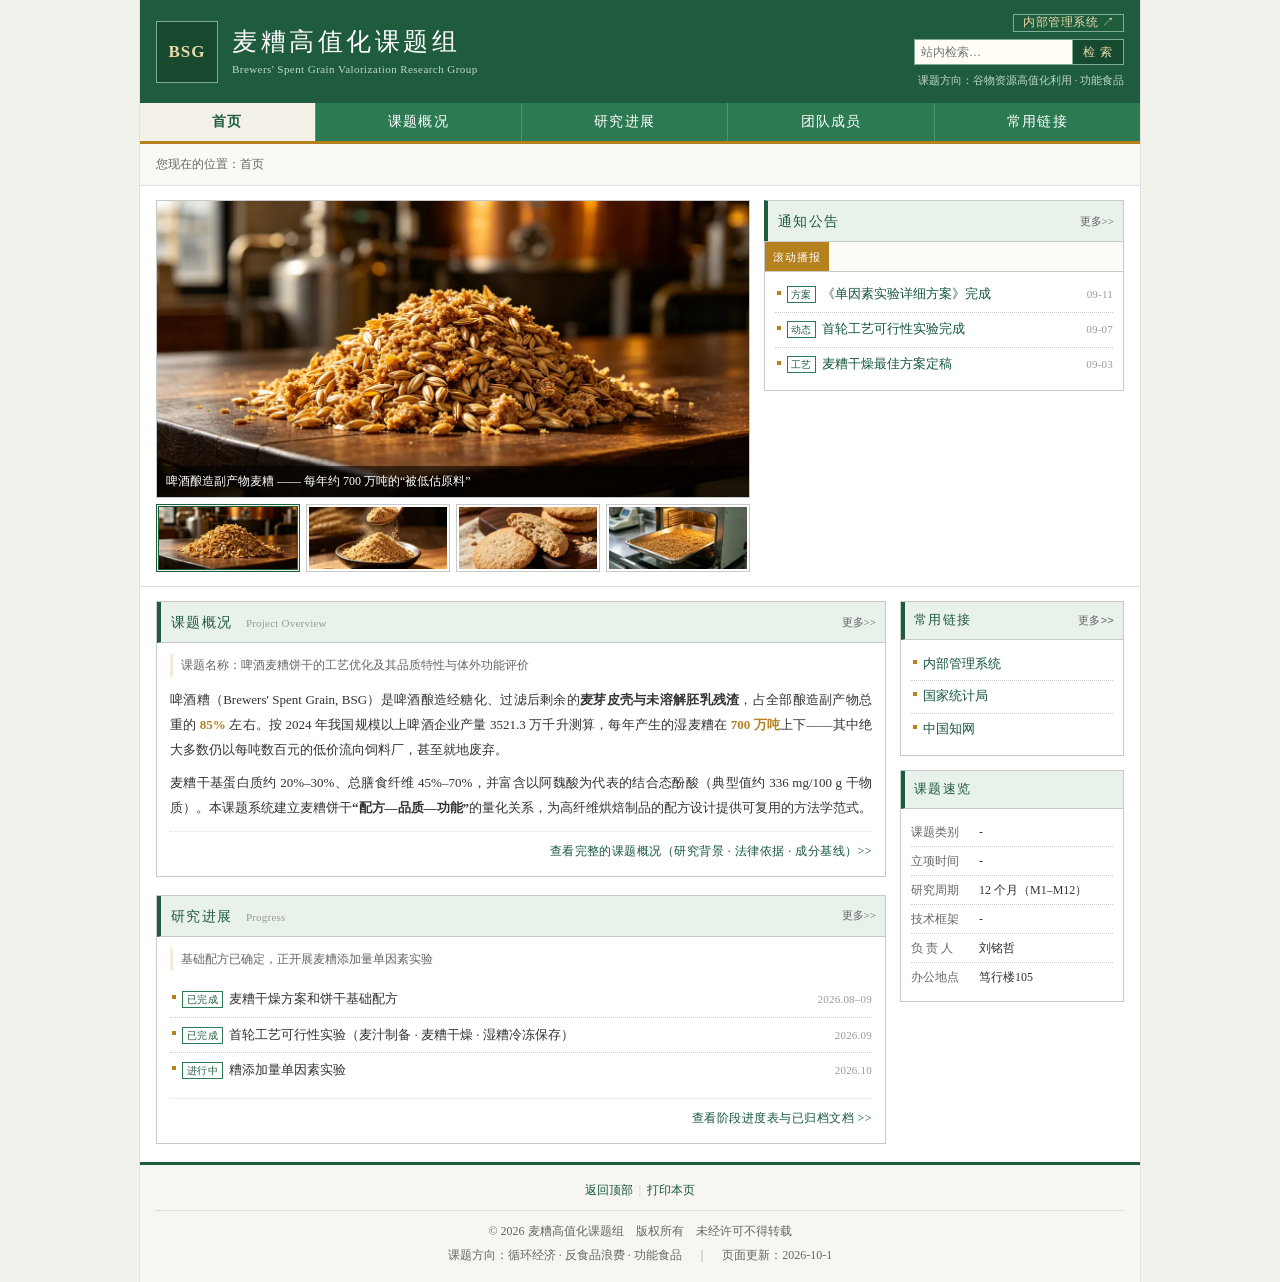
<file: index.html>
<!DOCTYPE html>
<html lang="zh-CN">
<head>
<meta charset="utf-8">
<meta name="viewport" content="width=device-width, initial-scale=1">
<title>首页 — 麦糟高值化课题组</title>
<meta name="description" content="麦糟高值化课题组：啤酒麦糟饼干的工艺优化及其品质特性与体外功能评价。">
<!-- 首屏焦点图：优先加载优化后的 WebP，缩短首屏图片出现时间 -->
<link rel="preload" as="image" href="assets/optim/hero-bsg-lg.webp" type="image/webp" fetchpriority="high">
<link rel="stylesheet" href="style.css">
</head>
<body>
<div class="page" id="top">

  <!-- ==================== 页头 ==================== -->
  <div class="hd">
    <div class="logo">BSG</div>
    <div class="hd-t">
      <h1>麦糟高值化课题组</h1>
      <p>Brewers' Spent Grain Valorization Research Group</p>
    </div>
    <div class="hd-r">
      <p class="toplink"><a href="http://47.104.107.67:8090" target="_blank" rel="noopener">内部管理系统</a></p>
      <form class="search" id="searchForm">
        <input type="text" id="q" placeholder="站内检索…" aria-label="站内检索">
        <button type="submit">检 索</button>
      </form>
      <p class="slogan">课题方向：谷物资源高值化利用 · 功能食品</p>
      <div class="srch-pop" id="srchPop"></div>
    </div>
  </div>

  <!-- ==================== 导航 ==================== -->
  <div class="nav">
    <ul id="navList">
      <li class="on"><a href="index.html">首页</a></li>
      <li><a href="about.html">课题概况</a></li>
      <li><a href="progress.html">研究进展</a></li>
      <li><a href="team.html">团队成员</a></li>
      <li><a href="links.html">常用链接</a></li>
          </ul>
  </div>

  <!-- ==================== 面包屑 ==================== -->
  <div class="crumb">
    您现在的位置：首页
  </div>

  <div class="hero">
    <div class="hero-l">
      <div class="figure">
        <picture>
          <source id="bigSource" srcset="assets/optim/hero-bsg-lg.webp" type="image/webp">
          <img id="bigPic" src="assets/optim/hero-bsg-lg.jpg" alt="啤酒酿造副产物麦糟原料特写" width="640" height="296" decoding="async" fetchpriority="high">
        </picture>
        <span class="cap" id="bigCap">啤酒酿造副产物麦糟 —— 每年约 700 万吨的“被低估原料”</span>
      </div>
      <div class="thumbs" id="thumbs">
        <button type="button" class="on"
          data-webp="assets/optim/hero-bsg-lg.webp"
          data-jpg="assets/optim/hero-bsg-lg.jpg"
          data-cap="啤酒酿造副产物麦糟 —— 每年约 700 万吨的“被低估原料”"
          data-alt="啤酒酿造副产物麦糟原料特写">
          <picture>
            <source srcset="assets/optim/hero-bsg-sm.webp" type="image/webp">
            <img src="assets/optim/hero-bsg-sm.jpg" alt="麦糟原料" width="150" height="62" decoding="async">
          </picture></button>
        <button type="button"
          data-webp="assets/optim/bsg-flour-lg.webp"
          data-jpg="assets/optim/bsg-flour-lg.jpg"
          data-cap="干燥、粉碎、过 80 目筛后的食品级麦糟粉 —— 核心中间产物"
          data-alt="干燥粉碎后的麦糟粉特写">
          <picture>
            <source srcset="assets/optim/bsg-flour-sm.webp" type="image/webp">
            <img src="assets/optim/bsg-flour-sm.jpg" alt="麦糟粉" width="150" height="62" decoding="async">
          </picture></button>
        <button type="button"
          data-webp="assets/optim/bsg-cookie-lg.webp"
          data-jpg="assets/optim/bsg-cookie-lg.jpg"
          data-cap="目标产品：以麦糟粉替代部分面粉的粗粮饼干 —— 高纤维、高蛋白、低糖的功能性烘焙食品"
          data-alt="添加麦糟的粗粮饼干成品">
          <picture>
            <source srcset="assets/optim/bsg-cookie-sm.webp" type="image/webp">
            <img src="assets/optim/bsg-cookie-sm.jpg" alt="麦糟饼干" width="150" height="62" decoding="async">
          </picture></button>
        <button type="button"
          data-webp="assets/optim/drying-oven-lg.webp"
          data-jpg="assets/optim/drying-oven-lg.jpg"
          data-cap="电热鼓风干燥箱 · 65℃ 强制对流干燥，料层 ≤1.5 cm，托盘间留风道"
          data-alt="电热鼓风干燥箱中摊铺的麦糟颗粒">
          <picture>
            <source srcset="assets/optim/drying-oven-sm.webp" type="image/webp">
            <img src="assets/optim/drying-oven-sm.jpg" alt="鼓风干燥箱" width="150" height="62" decoding="async">
          </picture></button>
      </div>
    </div>

    <div class="notice">
      <div class="nt-bar">
        <h2>通知公告</h2>
        <a class="more" href="progress.html">更多&gt;&gt;</a>
      </div>
      <div class="ticks">
        <b>滚动播报</b>
        <div class="vp"><p>麦糟干燥最佳方案已确定，下一阶段进入单因素实验。</p></div>
      </div>
      <div class="body">
        <ul class="list">
          <li><span class="tag">方案</span><a href="progress.html">《单因素实验详细方案》完成</a><span class="d">09-11</span></li>
          <li><span class="tag">动态</span><a href="progress.html">首轮工艺可行性实验完成</a><span class="d">09-07</span></li>
          <li><span class="tag">工艺</span><a href="progress.html">麦糟干燥最佳方案定稿</a><span class="d">09-03</span></li>
        </ul>
      </div>
    </div>
  </div>

  <!-- ==================== 主体 ==================== -->
  <div class="body-wrap">
    <div class="col-main">

      <!-- 课题概况（摘要） -->
      <div class="sec">
        <div class="hd2">
          <h2>课题概况 <em>Project Overview</em></h2>
          <a class="more" href="about.html">更多&gt;&gt;</a>
        </div>
        <div class="bd">
          <p class="lead">课题名称：啤酒麦糟饼干的工艺优化及其品质特性与体外功能评价</p>
          <p>啤酒糟（Brewers' Spent Grain, BSG）是啤酒酿造经糖化、过滤后剩余的<strong>麦芽皮壳与未溶解胚乳残渣</strong>，占全部酿造副产物总重的 <span class="hl">85%</span> 左右。按 2024 年我国规模以上啤酒企业产量 3521.3 万千升测算，每年产生的湿麦糟在 <span class="hl">700 万吨</span>上下——其中绝大多数仍以每吨数百元的低价流向饲料厂，甚至就地废弃。</p>
          <p>麦糟干基蛋白质约 20%–30%、总膳食纤维 45%–70%，并富含以阿魏酸为代表的结合态酚酸（典型值约 336 mg/100 g 干物质）。本课题系统建立麦糟饼干<strong>“配方—品质—功能”</strong>的量化关系，为高纤维烘焙制品的配方设计提供可复用的方法学范式。</p>
          <div class="entry"><a href="about.html">查看完整的课题概况（研究背景 · 法律依据 · 成分基线）&gt;&gt;</a></div>
        </div>
      </div>

      <!-- 研究进展（摘要） -->
      <div class="sec">
        <div class="hd2">
          <h2>研究进展 <em>Progress</em></h2>
          <a class="more" href="progress.html">更多&gt;&gt;</a>
        </div>
        <div class="bd">
          <p class="lead">基础配方已确定，正开展麦糟添加量单因素实验</p>
          <ul class="list">
            <li><span class="tag">已完成</span><span class="txt">麦糟干燥方案和饼干基础配方</span><span class="d">2026.08–09</span></li>
            <li><span class="tag">已完成</span><span class="txt">首轮工艺可行性实验（麦汁制备 · 麦糟干燥 · 湿糟冷冻保存）</span><span class="d">2026.09</span></li>
            <li><span class="tag">进行中</span><span class="txt">糟添加量单因素实验</span><span class="d">2026.10</span></li>
            
          </ul>
          <div class="entry"><a href="progress.html">查看阶段进度表与已归档文档 &gt;&gt;</a></div>
        </div>
      </div>

    </div>

    <!-- -------- 右：侧栏 -------- -->
    <div class="col-side">

      <div class="side-box">
        <h3>常用链接<a class="more" href="links.html">更多&gt;&gt;</a></h3>
        <div class="bd">
          <ul class="list">
            <li><a href="http://47.104.107.67:8090" target="_blank" rel="noopener">内部管理系统</a></li>
            <li><a href="https://www.stats.gov.cn/" target="_blank" rel="noopener">国家统计局</a></li>
            <li><a href="https://www.cnki.net/" target="_blank" rel="noopener">中国知网</a></li>
          </ul>
        </div>
      </div>

      <div class="side-box" style="margin-bottom:0">
        <h3>课题速览</h3>
        <div class="bd">
          <div class="kv">
            <div><b>课题类别</b><span>-</span></div>
            <div><b>立项时间</b><span>-</span></div>
            <div><b>研究周期</b><span>12 个月（M1–M12）</span></div>
            <div><b>技术框架</b><span>-</span></div>
            <div><b>负 责 人</b><span>刘铭哲</span></div>
            <div><b>办公地点</b><span>笃行楼105</span></div>
          </div>
        </div>
      </div>

    </div>
  </div>

  <!-- ==================== 页脚 ==================== -->
  <div class="ft">
    <div class="fl">
      <a href="#" id="toTop">返回顶部</a>
      <span style="color:#c9c9c9">|</span>
      <a href="#" id="printBtn">打印本页</a>
    </div>

    <div class="cp">
      © 2026 麦糟高值化课题组　版权所有　未经许可不得转载<br>
      课题方向：循环经济 · 反食品浪费 · 功能食品　<span>|</span>　页面更新：2026-10-1
      <br>
    </div>
  </div>

</div>
<script src="search-index.js"></script>
<script src="main.js"></script>
</body>
</html>
</file>
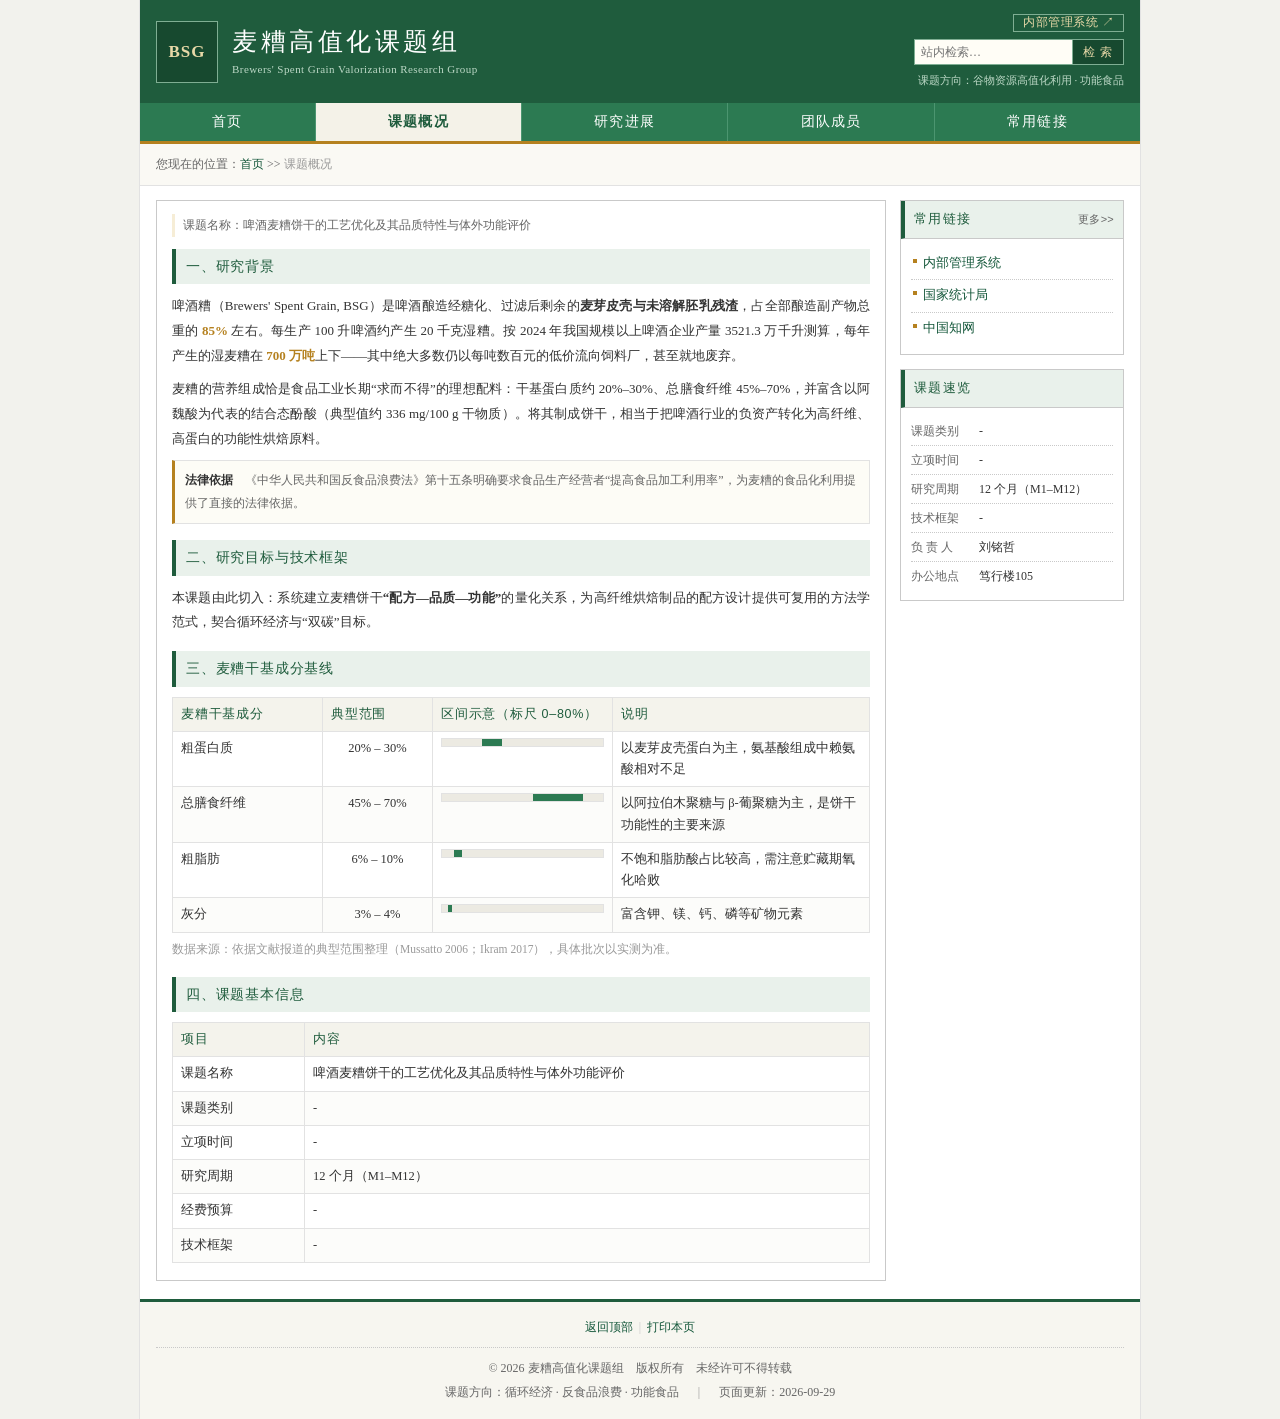
<file: about.html>
<!DOCTYPE html>
<html lang="zh-CN">
<head>
<meta charset="utf-8">
<meta name="viewport" content="width=device-width, initial-scale=1">
<title>课题概况 — 麦糟高值化课题组</title>
<meta name="description" content="课题概况：啤酒糟（BSG）的产生量、营养组成与研究背景，《反食品浪费法》依据，研究目标与技术框架，麦糟干基成分基线与课题基本信息。">
<link rel="stylesheet" href="style.css">
</head>
<body>
<div class="page" id="top">

  <!-- ==================== 页头 ==================== -->
  <div class="hd">
    <div class="logo">BSG</div>
    <div class="hd-t">
      <h1>麦糟高值化课题组</h1>
      <p>Brewers' Spent Grain Valorization Research Group</p>
    </div>
    <div class="hd-r">
      <p class="toplink"><a href="http://47.104.107.67:8090" target="_blank" rel="noopener">内部管理系统</a></p>
      <form class="search" id="searchForm">
        <input type="text" id="q" placeholder="站内检索…" aria-label="站内检索">
        <button type="submit">检 索</button>
      </form>
      <p class="slogan">课题方向：谷物资源高值化利用 · 功能食品</p>
      <div class="srch-pop" id="srchPop"></div>
    </div>
  </div>

  <!-- ==================== 导航 ==================== -->
  <div class="nav">
    <ul id="navList">
      <li><a href="index.html">首页</a></li>
      <li class="on"><a href="about.html">课题概况</a></li>
      <li><a href="progress.html">研究进展</a></li>
      <li><a href="team.html">团队成员</a></li>
      <li><a href="links.html">常用链接</a></li>
          </ul>
  </div>

  <!-- ==================== 面包屑 ==================== -->
  <div class="crumb">
    您现在的位置：<a href="index.html">首页</a> &gt;&gt; <span>课题概况</span>
  </div>


  <!-- ==================== 主体 ==================== -->
  <div class="body-wrap">
    <!-- -------- 左：正文 -------- -->
    <div class="col-main">
      <div class="panel">
        <p class="lead">课题名称：啤酒麦糟饼干的工艺优化及其品质特性与体外功能评价</p>

        <h3 class="sub">一、研究背景</h3>
        <p>啤酒糟（Brewers' Spent Grain, BSG）是啤酒酿造经糖化、过滤后剩余的<strong>麦芽皮壳与未溶解胚乳残渣</strong>，占全部酿造副产物总重的 <span class="hl">85%</span> 左右。每生产 100 升啤酒约产生 20 千克湿糟。按 2024 年我国规模以上啤酒企业产量 3521.3 万千升测算，每年产生的湿麦糟在 <span class="hl">700 万吨</span>上下——其中绝大多数仍以每吨数百元的低价流向饲料厂，甚至就地废弃。</p>
        <p>麦糟的营养组成恰是食品工业长期“求而不得”的理想配料：干基蛋白质约 20%–30%、总膳食纤维 45%–70%，并富含以阿魏酸为代表的结合态酚酸（典型值约 336 mg/100 g 干物质）。将其制成饼干，相当于把啤酒行业的负资产转化为高纤维、高蛋白的功能性烘焙原料。</p>

        <div class="quote">
          <b>法律依据</b>　《中华人民共和国反食品浪费法》第十五条明确要求食品生产经营者“提高食品加工利用率”，为麦糟的食品化利用提供了直接的法律依据。
        </div>

        <h3 class="sub">二、研究目标与技术框架</h3>
        <p>本课题由此切入：系统建立麦糟饼干<strong>“配方—品质—功能”</strong>的量化关系，为高纤维烘焙制品的配方设计提供可复用的方法学范式，契合循环经济与“双碳”目标。</p>
        

        <h3 class="sub">三、麦糟干基成分基线</h3>
        <div class="tb-wrap">
          <table class="tb">
            <thead>
              <tr><th style="width:150px">麦糟干基成分</th><th style="width:110px">典型范围</th><th style="width:180px">区间示意（标尺 0–80%）</th><th>说明</th></tr>
            </thead>
            <tbody>
              <tr><td>粗蛋白质</td><td class="c">20% – 30%</td>
                <td><span class="bar"><i class="range" style="left:25%;width:12.5%"></i></span></td>
                <td>以麦芽皮壳蛋白为主，氨基酸组成中赖氨酸相对不足</td></tr>
              <tr><td>总膳食纤维</td><td class="c">45% – 70%</td>
                <td><span class="bar"><i class="range" style="left:56.25%;width:31.25%"></i></span></td>
                <td>以阿拉伯木聚糖与 β-葡聚糖为主，是饼干功能性的主要来源</td></tr>
              <tr><td>粗脂肪</td><td class="c">6% – 10%</td>
                <td><span class="bar"><i class="range" style="left:7.5%;min-width:4px;width:5%"></i></span></td>
                <td>不饱和脂肪酸占比较高，需注意贮藏期氧化哈败</td></tr>
              <tr><td>灰分</td><td class="c">3% – 4%</td>
                <td><span class="bar"><i class="range" style="left:3.75%;min-width:4px;width:1.25%"></i></span></td>
                <td>富含钾、镁、钙、磷等矿物元素</td></tr>
            </tbody>
          </table>
        </div>
        <p class="note">数据来源：依据文献报道的典型范围整理（Mussatto 2006；Ikram 2017），具体批次以实测为准。</p>

        <h3 class="sub">四、课题基本信息</h3>
        <div class="tb-wrap">
          <table class="tb">
            <thead><tr><th style="width:132px">项目</th><th>内容</th></tr></thead>
            <tbody>
              <tr><td>课题名称</td><td>啤酒麦糟饼干的工艺优化及其品质特性与体外功能评价</td></tr>
              <tr><td>课题类别</td><td>-</td></tr>
              <tr><td>立项时间</td><td>-</td></tr>
              <tr><td>研究周期</td><td>12 个月（M1–M12）</td></tr>
              <tr><td>经费预算</td><td>-</td></tr>
              <tr><td>技术框架</td><td>-</td></tr>
            </tbody>
          </table>
        </div>
      </div>

    </div>
    <!-- -------- 右：侧栏 -------- -->
    <div class="col-side">

      <div class="side-box">
        <h3>常用链接<a class="more" href="links.html">更多&gt;&gt;</a></h3>
        <div class="bd">
          <ul class="list">
            <li><a href="http://47.104.107.67:8090" target="_blank" rel="noopener">内部管理系统</a></li>
            <li><a href="https://www.stats.gov.cn/" target="_blank" rel="noopener">国家统计局</a></li>
            <li><a href="https://www.cnki.net/" target="_blank" rel="noopener">中国知网</a></li>
          </ul>
        </div>
      </div>

      <div class="side-box" style="margin-bottom:0">
        <h3>课题速览</h3>
        <div class="bd">
          <div class="kv">
            <div><b>课题类别</b><span>-</span></div>
            <div><b>立项时间</b><span>-</span></div>
            <div><b>研究周期</b><span>12 个月（M1–M12）</span></div>
            <div><b>技术框架</b><span>-</span></div>
            <div><b>负 责 人</b><span>刘铭哲</span></div>
            <div><b>办公地点</b><span>笃行楼105</span></div>
          </div>
        </div>
      </div>

    </div>
  </div>

  <!-- ==================== 页脚 ==================== -->
  <div class="ft">
    <div class="fl">
      <a href="#" id="toTop">返回顶部</a>
      <span style="color:#c9c9c9">|</span>
      <a href="#" id="printBtn">打印本页</a>
    </div>

    <div class="cp">
      © 2026 麦糟高值化课题组　版权所有　未经许可不得转载<br>
      课题方向：循环经济 · 反食品浪费 · 功能食品　<span>|</span>　页面更新：2026-09-29
      <br>
    </div>
  </div>

</div>
<script src="search-index.js"></script>
<script src="main.js"></script>
</body>
</html>
</file>
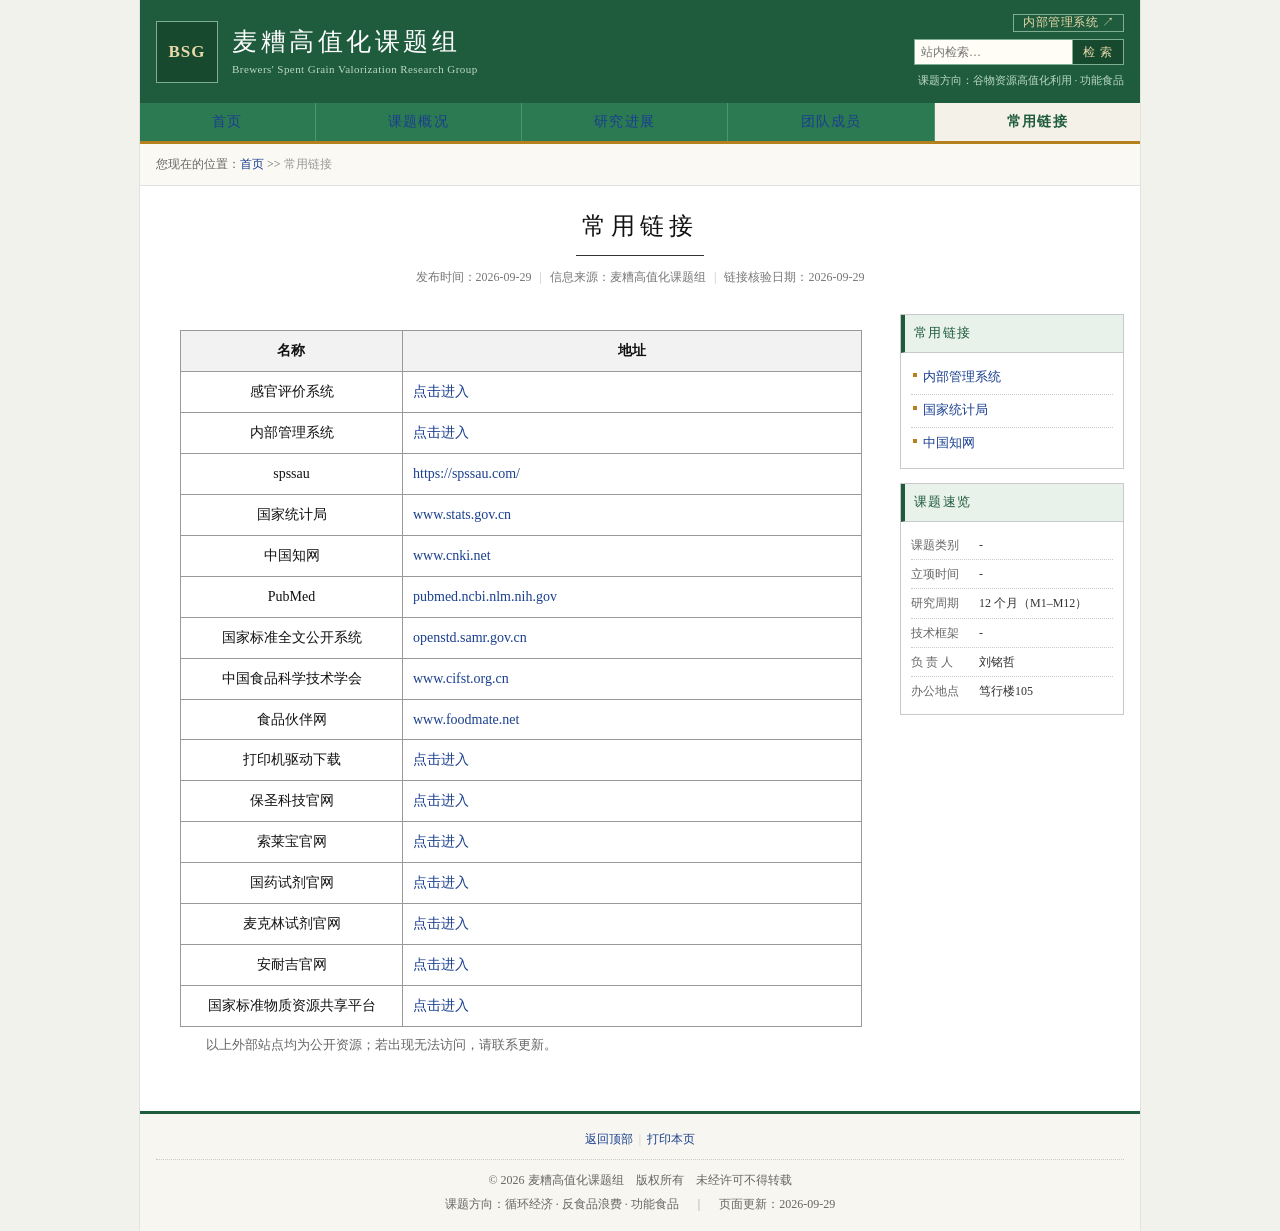
<file: links.html>
<!DOCTYPE html>
<html lang="zh-CN">
<head>
<meta charset="utf-8">
<meta name="viewport" content="width=device-width, initial-scale=1">
<title>常用链接 — 麦糟高值化课题组</title>
<meta name="description" content="常用链接：课题组内部管理系统入口，以及数据统计、文献检索、标准法规与行业资讯等常用外部资源。">
<link rel="stylesheet" href="style.css">
</head>
<body class="gov">
<div class="page" id="top">

  <!-- ==================== 页头 ==================== -->
  <div class="hd">
    <div class="logo">BSG</div>
    <div class="hd-t">
      <h1>麦糟高值化课题组</h1>
      <p>Brewers' Spent Grain Valorization Research Group</p>
    </div>
    <div class="hd-r">
      <p class="toplink"><a href="http://47.104.107.67:8090" target="_blank" rel="noopener">内部管理系统</a></p>
      <form class="search" id="searchForm">
        <input type="text" id="q" placeholder="站内检索…" aria-label="站内检索">
        <button type="submit">检 索</button>
      </form>
      <p class="slogan">课题方向：谷物资源高值化利用 · 功能食品</p>
      <div class="srch-pop" id="srchPop"></div>
    </div>
  </div>

  <!-- ==================== 导航 ==================== -->
  <div class="nav">
    <ul id="navList">
      <li><a href="index.html">首页</a></li>
      <li><a href="about.html">课题概况</a></li>
      <li><a href="progress.html">研究进展</a></li>
      <li><a href="team.html">团队成员</a></li>
      <li class="on"><a href="links.html">常用链接</a></li>
          </ul>
  </div>

  <!-- ==================== 面包屑 ==================== -->
  <div class="crumb">
    您现在的位置：<a href="index.html">首页</a> &gt;&gt; <span>常用链接</span>
  </div>

  <!-- ==================== 页题 ==================== -->
  <div class="gov-hd">
    <h1>常用链接</h1>
    <p>发布时间：2026-09-29<span>|</span>信息来源：麦糟高值化课题组<span>|</span>链接核验日期：2026-09-29</p>
  </div>

  <!-- ==================== 主体 ==================== -->
  <div class="body-wrap">
    <div class="col-main">
      <div class="panel">
        

        <div class="tb-wrap">
          <table class="tb">
            <thead><tr><th style="width:222px">名称</th><th>地址</th></tr></thead>
            <tbody>
			<tr><td>感官评价系统</td>
                <td><a href="http://47.104.107.67:8200" target="_blank" rel="noopener">点击进入</a></td></tr>
              <tr><td>内部管理系统</td>
                <td><a href="http://47.104.107.67:8090" target="_blank" rel="noopener">点击进入</a></td></tr>
			
			  <tr><td>spssau</td>
                <td><a href="https://spssau.com/" target="_blank" rel="noopener">https://spssau.com/</a></td></tr>
              <tr><td>国家统计局</td>
                <td><a href="https://www.stats.gov.cn/" target="_blank" rel="noopener">www.stats.gov.cn</a></td></tr>
              <tr><td>中国知网</td>
                <td><a href="https://www.cnki.net/" target="_blank" rel="noopener">www.cnki.net</a></td></tr>
              <tr><td>PubMed</td>
                <td><a href="https://pubmed.ncbi.nlm.nih.gov/" target="_blank" rel="noopener">pubmed.ncbi.nlm.nih.gov</a></td></tr>
              <tr><td>国家标准全文公开系统</td>
                <td><a href="https://openstd.samr.gov.cn/" target="_blank" rel="noopener">openstd.samr.gov.cn</a></td></tr>
              <tr><td>中国食品科学技术学会</td>
                <td><a href="http://www.cifst.org.cn/" target="_blank" rel="noopener">www.cifst.org.cn</a></td></tr>
              <tr><td>食品伙伴网</td>
                <td><a href="http://www.foodmate.net/" target="_blank" rel="noopener">www.foodmate.net</a></td></tr>
			  <td>打印机驱动下载</td>
                <td><a href="https://www.pantum.cn/support/download/driver/" target="_blank" rel="noopener">点击进入</a></td></tr>
			  <td>保圣科技官网</td>
                <td><a href="http://www.bszgy.com/" target="_blank" rel="noopener">点击进入</a></td></tr>
			  <td>索莱宝官网</td>
                <td><a href="https://www.solarbio.com/" target="_blank" rel="noopener">点击进入</a></td></tr>
			  
			<td>国药试剂官网</td>
                <td><a href="https://www.reagent.com.cn/" target="_blank" rel="noopener">点击进入</a></td></tr>
			  
			  <td>麦克林试剂官网</td>
                <td><a href="https://www.macklin.cn/" target="_blank" rel="noopener">点击进入</a></td></tr>
			  <td>安耐吉官网</td>
                <td><a href="https://www.energy-chemical.com/" target="_blank" rel="noopener">点击进入</a></td></tr>
			  <td>国家标准物质资源共享平台</td>
                <td><a href="https://www.ncrm.org.cn/" target="_blank" rel="noopener">点击进入</a></td></tr>
			  
            </tbody>
          </table>
        </div>
        <p class="note">以上外部站点均为公开资源；若出现无法访问，请联系更新。</p>
      </div>
    </div>

    <!-- -------- 右：侧栏 -------- -->
    <div class="col-side">

      <div class="side-box">
        <h3>常用链接</h3>
        <div class="bd">
          <ul class="list">
            <li><a href="http://47.104.107.67:8090" target="_blank" rel="noopener">内部管理系统</a></li>
            <li><a href="https://www.stats.gov.cn/" target="_blank" rel="noopener">国家统计局</a></li>
            <li><a href="https://www.cnki.net/" target="_blank" rel="noopener">中国知网</a></li>
          </ul>
        </div>
      </div>

      <div class="side-box" style="margin-bottom:0">
        <h3>课题速览</h3>
        <div class="bd">
          <div class="kv">
            <div><b>课题类别</b><span>-</span></div>
            <div><b>立项时间</b><span>-</span></div>
            <div><b>研究周期</b><span>12 个月（M1–M12）</span></div>
            <div><b>技术框架</b><span>-</span></div>
            <div><b>负 责 人</b><span>刘铭哲</span></div>
            <div><b>办公地点</b><span>笃行楼105</span></div>
          </div>
        </div>
      </div>

    </div>
  </div>

  <!-- ==================== 页脚 ==================== -->
  <div class="ft">
    <div class="fl">
      <a href="#" id="toTop">返回顶部</a>
      <span style="color:#c9c9c9">|</span>
      <a href="#" id="printBtn">打印本页</a>
    </div>

    <div class="cp">
      © 2026 麦糟高值化课题组　版权所有　未经许可不得转载<br>
      课题方向：循环经济 · 反食品浪费 · 功能食品　<span>|</span>　页面更新：2026-09-29
      <br>

    </div>
  </div>

</div>
<script src="search-index.js"></script>
<script src="main.js"></script>
</body>
</html>
</file>
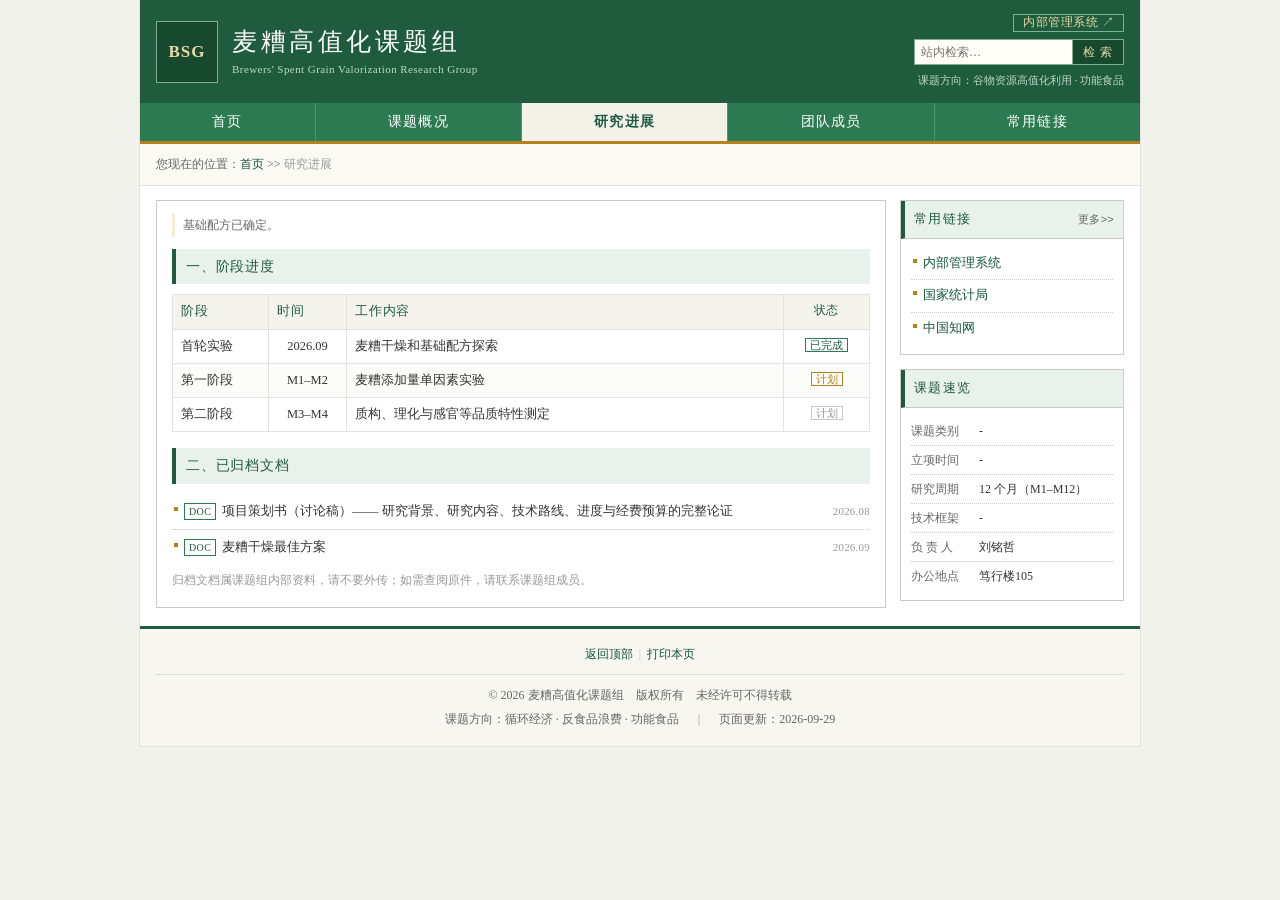
<file: progress.html>
<!DOCTYPE html>
<html lang="zh-CN">
<head>
<meta charset="utf-8">
<meta name="viewport" content="width=device-width, initial-scale=1">
<title>研究进展 — 麦糟高值化课题组</title>
<meta name="description" content="研究进展：------">
<link rel="stylesheet" href="style.css">
</head>
<body>
<div class="page" id="top">

  <!-- ==================== 页头 ==================== -->
  <div class="hd">
    <div class="logo">BSG</div>
    <div class="hd-t">
      <h1>麦糟高值化课题组</h1>
      <p>Brewers' Spent Grain Valorization Research Group</p>
    </div>
    <div class="hd-r">
      <p class="toplink"><a href="http://47.104.107.67:8090" target="_blank" rel="noopener">内部管理系统</a></p>
      <form class="search" id="searchForm">
        <input type="text" id="q" placeholder="站内检索…" aria-label="站内检索">
        <button type="submit">检 索</button>
      </form>
      <p class="slogan">课题方向：谷物资源高值化利用 · 功能食品</p>
      <div class="srch-pop" id="srchPop"></div>
    </div>
  </div>

  <!-- ==================== 导航 ==================== -->
  <div class="nav">
    <ul id="navList">
      <li><a href="index.html">首页</a></li>
      <li><a href="about.html">课题概况</a></li>
      <li class="on"><a href="progress.html">研究进展</a></li>
      <li><a href="team.html">团队成员</a></li>
      <li><a href="links.html">常用链接</a></li>
          </ul>
  </div>

  <!-- ==================== 面包屑 ==================== -->
  <div class="crumb">
    您现在的位置：<a href="index.html">首页</a> &gt;&gt; <span>研究进展</span>
  </div>


  <!-- ==================== 主体 ==================== -->
  <div class="body-wrap">
    <!-- -------- 左：正文 -------- -->
    <div class="col-main">
      <div class="panel">
        <p class="lead">基础配方已确定。</p>

        <h3 class="sub">一、阶段进度</h3>
        <div class="tb-wrap">
          <table class="tb">
            <thead><tr><th style="width:96px">阶段</th><th style="width:78px">时间</th><th>工作内容</th><th class="st">状态</th></tr></thead>
            <tbody>
              
              
              <tr><td>首轮实验</td><td class="c">2026.09</td><td>麦糟干燥和基础配方探索</td><td class="st"><span class="st-done">已完成</span></td></tr>
              <tr><td>第一阶段</td><td class="c">M1–M2</td><td>麦糟添加量单因素实验</td><td class="st"><span class="st-doing">计划</span></td></tr>
              <tr><td>第二阶段</td><td class="c">M3–M4</td><td>质构、理化与感官等品质特性测定</td><td class="st"><span class="st-plan">计划</span></td></tr>
              
            </tbody>
          </table>
        </div>


        <h3 class="sub">二、已归档文档</h3>
        <ul class="list">
          <li><span class="tag">DOC</span><span class="txt">项目策划书（讨论稿）—— 研究背景、研究内容、技术路线、进度与经费预算的完整论证</span><span class="d">2026.08</span></li>
          <li><span class="tag">DOC</span><span class="txt">麦糟干燥最佳方案 </span><span class="d">2026.09</span></li>
         
        </ul>
        <p class="note">归档文档属课题组内部资料，请不要外传；如需查阅原件，请联系课题组成员。</p>
      </div>

    </div>
    <!-- -------- 右：侧栏 -------- -->
    <div class="col-side">

      <div class="side-box">
        <h3>常用链接<a class="more" href="links.html">更多&gt;&gt;</a></h3>
        <div class="bd">
          <ul class="list">
            <li><a href="http://47.104.107.67:8090" target="_blank" rel="noopener">内部管理系统</a></li>
            <li><a href="https://www.stats.gov.cn/" target="_blank" rel="noopener">国家统计局</a></li>
            <li><a href="https://www.cnki.net/" target="_blank" rel="noopener">中国知网</a></li>
          </ul>
        </div>
      </div>

      <div class="side-box" style="margin-bottom:0">
        <h3>课题速览</h3>
        <div class="bd">
          <div class="kv">
            <div><b>课题类别</b><span>-</span></div>
            <div><b>立项时间</b><span>-</span></div>
            <div><b>研究周期</b><span>12 个月（M1–M12）</span></div>
            <div><b>技术框架</b><span>-</span></div>
            <div><b>负 责 人</b><span>刘铭哲</span></div>
            <div><b>办公地点</b><span>笃行楼105</span></div>
          </div>
        </div>
      </div>

    </div>
  </div>

  <!-- ==================== 页脚 ==================== -->
  <div class="ft">
    <div class="fl">
      <a href="#" id="toTop">返回顶部</a>
      <span style="color:#c9c9c9">|</span>
      <a href="#" id="printBtn">打印本页</a>
    </div>

    <div class="cp">
      © 2026 麦糟高值化课题组　版权所有　未经许可不得转载<br>
      课题方向：循环经济 · 反食品浪费 · 功能食品　<span>|</span>　页面更新：2026-09-29
      <br>

    </div>
  </div>

</div>
<script src="search-index.js"></script>
<script src="main.js"></script>
</body>
</html>
</file>
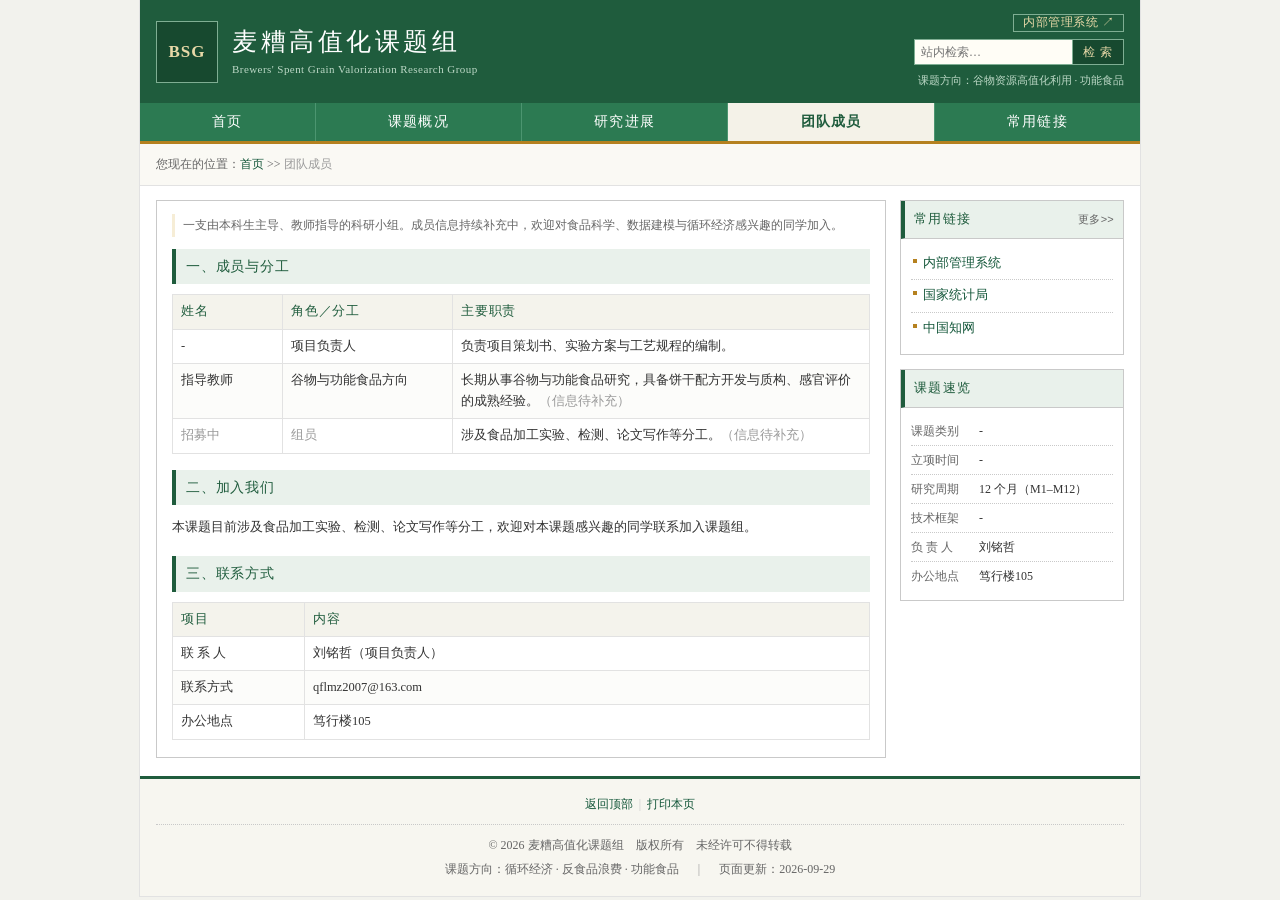
<file: team.html>
<!DOCTYPE html>
<html lang="zh-CN">
<head>
<meta charset="utf-8">
<meta name="viewport" content="width=device-width, initial-scale=1">
<title>团队成员 — 麦糟高值化课题组</title>
<meta name="description" content="团队成员：本科生主导、教师指导的科研小组，成员角色与分工、加入方式与联系方式。">
<link rel="stylesheet" href="style.css">
</head>
<body>
<div class="page" id="top">

  <!-- ==================== 页头 ==================== -->
  <div class="hd">
    <div class="logo">BSG</div>
    <div class="hd-t">
      <h1>麦糟高值化课题组</h1>
      <p>Brewers' Spent Grain Valorization Research Group</p>
    </div>
    <div class="hd-r">
      <p class="toplink"><a href="http://47.104.107.67:8090" target="_blank" rel="noopener">内部管理系统</a></p>
      <form class="search" id="searchForm">
        <input type="text" id="q" placeholder="站内检索…" aria-label="站内检索">
        <button type="submit">检 索</button>
      </form>
      <p class="slogan">课题方向：谷物资源高值化利用 · 功能食品</p>
      <div class="srch-pop" id="srchPop"></div>
    </div>
  </div>

  <!-- ==================== 导航 ==================== -->
  <div class="nav">
    <ul id="navList">
      <li><a href="index.html">首页</a></li>
      <li><a href="about.html">课题概况</a></li>
      <li><a href="progress.html">研究进展</a></li>
      <li class="on"><a href="team.html">团队成员</a></li>
      <li><a href="links.html">常用链接</a></li>
          </ul>
  </div>

  <!-- ==================== 面包屑 ==================== -->
  <div class="crumb">
    您现在的位置：<a href="index.html">首页</a> &gt;&gt; <span>团队成员</span>
  </div>


  <!-- ==================== 主体 ==================== -->
  <div class="body-wrap">
    <!-- -------- 左：正文 -------- -->
    <div class="col-main">
      <div class="panel">
        <p class="lead">一支由本科生主导、教师指导的科研小组。成员信息持续补充中，欢迎对食品科学、数据建模与循环经济感兴趣的同学加入。</p>

        <h3 class="sub">一、成员与分工</h3>
        <div class="tb-wrap">
          <table class="tb">
            <thead><tr><th style="width:110px">姓名</th><th style="width:170px">角色／分工</th><th>主要职责</th></tr></thead>
            <tbody>
              <tr><td>-</td><td>项目负责人</td><td>负责项目策划书、实验方案与工艺规程的编制。</td></tr>
              <tr><td>指导教师</td><td>谷物与功能食品方向</td><td>长期从事谷物与功能食品研究，具备饼干配方开发与质构、感官评价的成熟经验。<span style="color:#999">（信息待补充）</span></td></tr>
              <tr><td style="color:#999">招募中</td><td style="color:#999">组员</td><td>涉及食品加工实验、检测、论文写作等分工。<span style="color:#999">（信息待补充）</span></td></tr>
            </tbody>
          </table>
        </div>

        <h3 class="sub">二、加入我们</h3>
        <p>本课题目前涉及食品加工实验、检测、论文写作等分工，欢迎对本课题感兴趣的同学联系加入课题组。</p>

        <h3 class="sub">三、联系方式</h3>
        <div class="tb-wrap">
          <table class="tb">
            <thead><tr><th style="width:132px">项目</th><th>内容</th></tr></thead>
            <tbody>
              <tr><td>联 系 人</td><td>刘铭哲（项目负责人）</td></tr>
              <tr><td>联系方式</td><td>qflmz2007@163.com</td></tr>
              <tr><td>办公地点</td><td>笃行楼105</td></tr>
            </tbody>
          </table>
        </div>
      </div>

    </div>
    <!-- -------- 右：侧栏 -------- -->
    <div class="col-side">

      <div class="side-box">
        <h3>常用链接<a class="more" href="links.html">更多&gt;&gt;</a></h3>
        <div class="bd">
          <ul class="list">
            <li><a href="http://47.104.107.67:8090" target="_blank" rel="noopener">内部管理系统</a></li>
            <li><a href="https://www.stats.gov.cn/" target="_blank" rel="noopener">国家统计局</a></li>
            <li><a href="https://www.cnki.net/" target="_blank" rel="noopener">中国知网</a></li>
          </ul>
        </div>
      </div>

      <div class="side-box" style="margin-bottom:0">
        <h3>课题速览</h3>
        <div class="bd">
          <div class="kv">
            <div><b>课题类别</b><span>-</span></div>
            <div><b>立项时间</b><span>-</span></div>
            <div><b>研究周期</b><span>12 个月（M1–M12）</span></div>
            <div><b>技术框架</b><span>-</span></div>
            <div><b>负 责 人</b><span>刘铭哲</span></div>
            <div><b>办公地点</b><span>笃行楼105</span></div>
          </div>
        </div>
      </div>

    </div>
  </div>

  <!-- ==================== 页脚 ==================== -->
  <div class="ft">
    <div class="fl">
      <a href="#" id="toTop">返回顶部</a>
      <span style="color:#c9c9c9">|</span>
      <a href="#" id="printBtn">打印本页</a>
    </div>

    <div class="cp">
      © 2026 麦糟高值化课题组　版权所有　未经许可不得转载<br>
      课题方向：循环经济 · 反食品浪费 · 功能食品　<span>|</span>　页面更新：2026-09-29
      <br>
   
    </div>
  </div>

</div>
<script src="search-index.js"></script>
<script src="main.js"></script>
</body>
</html>
</file>
<file: style.css>
@charset "utf-8";
/* ============================================================
   麦糟高值化课题组 · 课题网站 共用样式表
   版式：传统高校课题组主页（定宽 1000px / 表格化 / 宋体正文）
   离线可用：无任何外部依赖，字体使用系统字体栈
   结构：style.css 共用版式 ／ main.js 共用脚本 ／ search-index.js 站内索引
   ============================================================ */

*{margin:0;padding:0;box-sizing:border-box}

:root{
  --ink:#333333;      /* 正文 */
  --ink2:#666666;     /* 次要 */
  --ink3:#999999;     /* 弱化 */
  --line:#c9c9c9;     /* 主边框 */
  --line2:#e2e2e2;    /* 次边框 */
  --line3:#f0efe9;    /* 极浅底 */
  --grn:#1f5c3d;      /* 主色：墨绿 */
  --grn2:#2c7a52;     /* 主色浅 */
  --grn3:#e9f1eb;     /* 主色极浅底 */
  --gold:#b5811f;     /* 强调：赭金 */
  --gold2:#f6edd6;    /* 强调浅底 */
  --bg:#f2f2ed;       /* 页面底色 */
}

body{
  background:var(--bg);
  color:var(--ink);
  font:13px/1.9 "宋体",SimSun,"Songti SC",serif;
  -webkit-text-size-adjust:100%;
}
h1,h2,h3,h4,.hei{font-family:"黑体",SimHei,"Microsoft YaHei",sans-serif}
a{color:#14573a;text-decoration:none}
a:hover{color:var(--gold);text-decoration:underline}
img{border:0;display:block}
/* <picture> 作为块级容器，避免行内元素在图片下方多出一行空隙 */
picture{display:block}
table{border-collapse:collapse}
ol,ul{list-style:none}
mark.hit{background:#ffe9a8;color:inherit;padding:0 1px}
code{font-family:Consolas,"Courier New",monospace;font-size:11.5px;
  background:#f4f3ec;border:1px solid var(--line2);padding:0 4px;
  color:#14573a;word-break:break-all}

/* ---------------- 版心 ---------------- */
.page{width:1000px;margin:0 auto;background:#ffffff;
  box-shadow:0 0 0 1px var(--line2);}

/* ---------------- 页头 ---------------- */
.hd{background:var(--grn);color:#fff;padding:14px 16px;
  display:flex;align-items:center;gap:14px}
.logo{
  flex:0 0 62px;height:62px;border:1px solid #7fae93;background:#17492f;
  display:flex;align-items:center;justify-content:center;
  font:bold 17px/1 Georgia,"Times New Roman",serif;letter-spacing:.06em;color:#e8d9a8;
}
.hd-t{flex:1;min-width:0}
.hd-t h1{font-size:25px;font-weight:normal;letter-spacing:.14em;line-height:1.35}
.hd-t p{font:11px/1.6 Georgia,"Times New Roman",serif;color:#bcd8c6;
  letter-spacing:.04em;margin-top:2px}
.hd-r{flex:0 0 250px;text-align:right;position:relative}
.search{display:flex;justify-content:flex-end;gap:0}
.search input{
  width:158px;height:26px;padding:0 6px;border:1px solid #7fae93;border-right:0;
  background:#fffdf6;font:12px/26px "宋体",SimSun,serif;color:var(--ink);outline:none;
}
.search input:focus{background:#fff;border-color:var(--gold)}
.search button{
  height:26px;padding:0 10px;border:1px solid #7fae93;cursor:pointer;
  background:#17492f;color:#e8d9a8;font:12px/1 "宋体",SimSun,serif;letter-spacing:.08em;
}
.search button:hover{background:var(--gold);border-color:var(--gold);color:#fff}
.hd-r .slogan{font-size:11px;color:#bcd8c6;margin-top:7px;line-height:1.6}
/* 页头右上「内部管理系统」入口 */
.hd-r .toplink{text-align:right;margin-bottom:7px;line-height:1}
.hd-r .toplink a{
  display:inline-block;padding:2px 9px;border:1px solid #7fae93;
  color:#e8d9a8;font-size:11.5px;letter-spacing:.04em;
}
.hd-r .toplink a:hover{background:var(--gold);border-color:var(--gold);
  color:#fff;text-decoration:none}
.hd-r .toplink a:after{content:" ↗"}

/* 站内检索结果浮层（多页站：跨栏目命中 + 本页高亮） */
.srch-pop{
  display:none;position:absolute;right:0;top:31px;z-index:60;
  width:340px;max-width:calc(100vw - 36px);
  background:#fffdf6;border:1px solid var(--grn);border-top:3px solid var(--gold);
  padding:8px 11px 9px;text-align:left;
  font:12px/1.75 "宋体",SimSun,serif;color:var(--ink);
}
.srch-pop.on{display:block}
.srch-pop .n{color:var(--gold);font-weight:bold;font-family:Georgia,serif}
.srch-pop ul{margin:5px 0 6px;border-top:1px dotted var(--line2)}
.srch-pop li{position:relative;padding:3px 0 3px 11px;border-bottom:1px dotted var(--line2)}
.srch-pop li:before{content:"";position:absolute;left:2px;top:12px;
  width:3px;height:3px;background:var(--gold)}
.srch-pop li.grey{color:var(--ink3)}
.srch-pop .cls{color:var(--ink2);text-decoration:underline;font-size:11.5px}

/* ---------------- 导航 ---------------- */
.nav{background:var(--grn2);border-bottom:3px solid var(--gold)}
.nav ul{display:flex;flex-wrap:wrap}
/* 栏目数变少后让各项均分整条导航，避免右侧留一大段空档 */
.nav li{flex:1 1 auto;min-width:0}
.nav li:last-child a{border-right:0}
.nav a{
  display:block;padding:0 21px;height:38px;line-height:38px;color:#ffffff;
  font-size:14px;letter-spacing:.09em;border-right:1px solid #4c9570;
  text-align:center;
}
.nav a:hover{background:#f4f2e8;color:var(--grn);text-decoration:none}
.nav li.on a{background:#f4f2e8;color:var(--grn);font-weight:bold}

/* ---------------- 面包屑 ---------------- */
.crumb{
  padding:9px 16px;font-size:12px;color:var(--ink2);
  background:#faf9f4;border-bottom:1px solid var(--line2);
}
.crumb span{color:var(--ink3)}

/* ---------------- 首屏 ---------------- */
.hero{display:flex;gap:14px;padding:14px 16px;border-bottom:1px solid var(--line2);
  align-items:flex-start}
.hero-l{flex:1 1 auto;min-width:0}
.figure{border:1px solid var(--line);background:#000;position:relative;overflow:hidden}
.figure img{width:100%;height:296px;object-fit:cover;display:block}
.figure .cap{
  position:absolute;left:0;right:0;bottom:0;padding:6px 9px;
  background:rgba(0,0,0,.58);color:#fff;font-size:12px;line-height:1.6;
}
.thumbs{display:flex;gap:6px;margin-top:6px}
.thumbs button{
  flex:1 1 0;min-width:0;padding:2px;background:#fff;border:1px solid var(--line);
  cursor:pointer;line-height:0;
}
.thumbs button img{width:100%;height:62px;object-fit:cover}
.thumbs button:hover{border-color:var(--gold)}
.thumbs button.on{border-color:var(--grn);background:var(--grn3);padding:2px}
.thumbs button.on img{outline:1px solid var(--grn);outline-offset:0}

/* 通知公告栏（类名用 nt-bar，避免与表格里的占比条 .bar 撞车） */
.notice{flex:0 0 360px;width:360px;min-width:0;display:flex;flex-direction:column}
.nt-bar{
  border:1px solid var(--line);border-bottom:0;background:var(--grn3);
  display:flex;align-items:center;border-left:4px solid var(--grn);
}
.nt-bar h2{font-size:14px;font-weight:normal;letter-spacing:.1em;padding:7px 10px;flex:1;min-width:0;
  color:var(--grn);font-family:"黑体",SimHei,sans-serif}
.nt-bar .more{font-size:11px;padding-right:9px;color:var(--ink2);flex:0 0 auto;white-space:nowrap}
.ticks{
  border:1px solid var(--line);border-bottom:0;background:#fdfcf7;
  display:flex;align-items:center;height:30px;overflow:hidden;
}
.ticks b{
  flex:0 0 auto;font-weight:normal;font-size:11px;color:#fff;background:var(--gold);
  padding:0 8px;height:30px;line-height:30px;letter-spacing:.1em;
}
/* 走马灯：绝对定位 + 只用 transform 位移，确保对布局零影响（不能用 padding-left:100%） */
.ticks .vp{flex:1 1 auto;min-width:0;height:30px;position:relative;overflow:hidden}
.ticks .vp p{
  position:absolute;top:0;left:100%;white-space:nowrap;
  font-size:12px;line-height:30px;color:var(--grn);
  animation:tick 34s linear infinite;
}
@keyframes tick{from{transform:translateX(0)}to{transform:translateX(-100%)}}
.ticks:hover .vp p{animation-play-state:paused}
@media (prefers-reduced-motion:reduce){
  .ticks .vp p{animation:none;left:8px;transform:none;position:static;
    overflow:hidden;text-overflow:ellipsis;max-width:100%}
}
.notice .body{border:1px solid var(--line);flex:1;padding:6px 10px 8px;min-width:0}
.notice .list a{font-size:12.5px}
.notice .list .tag{padding:0 3px}

/* 列表（点线分隔，传统写法） */
.list{min-width:0}
.list li{
  display:flex;align-items:baseline;gap:6px;min-width:0;
  padding:5px 0 5px 12px;border-bottom:1px dotted var(--line);
  position:relative;
}
.list li:last-child{border-bottom:0}
.list li:before{
  content:"";position:absolute;left:2px;top:13px;
  width:4px;height:4px;background:var(--gold);
}
.list a{flex:1 1 auto;min-width:0;overflow:hidden;text-overflow:ellipsis;white-space:nowrap}
.list .d{flex:0 0 auto;font-size:11px;color:var(--ink3);white-space:nowrap;
  font-family:Georgia,"Times New Roman",serif;letter-spacing:.02em}
.list .tag{flex:0 0 auto;font-size:10px;color:var(--grn);border:1px solid var(--grn2);
  padding:0 4px;line-height:15px;letter-spacing:.04em;white-space:nowrap}
.list .tag.t2{color:var(--gold);border-color:var(--gold)}
/* 纯文本列表项（无链接）：让文字占满整行并允许换行 */
.list li > span.txt{flex:1 1 auto;min-width:0}

/* ---------------- 主体两栏 ---------------- */
.body-wrap{display:flex;gap:14px;padding:14px 16px 18px}
.col-main{flex:1 1 auto;min-width:0}
.col-side{flex:0 0 224px;width:224px;min-width:0}

/* 栏目块（带标题条） */
.sec{margin-bottom:18px;border:1px solid var(--line)}
.sec:last-child{margin-bottom:0}
.sec > .hd2{
  background:var(--grn3);border-bottom:1px solid var(--line);
  border-left:4px solid var(--grn);display:flex;align-items:center;
}
.sec > .hd2 h2{
  font-size:14px;font-weight:normal;letter-spacing:.1em;color:var(--grn);
  padding:7px 10px;flex:1;
}
.sec > .hd2 h2 em{font-style:normal;color:var(--ink3);font-size:11px;margin-left:8px;
  letter-spacing:.02em;font-family:Georgia,serif}
.sec > .hd2 .more{font-size:11px;padding-right:9px;color:var(--ink2)}
.sec > .bd{padding:11px 13px 13px}

/* 内容面板（内页正文块，无标题条） */
.panel{border:1px solid var(--line);background:#fff;
  padding:13px 15px 15px;margin-bottom:18px}
.panel:last-child{margin-bottom:0}
.panel > p{margin-bottom:9px;text-align:justify}
.panel > p:last-child{margin-bottom:0}

/* 小节标题（一、二、三…） */
.sub{
  font-size:13.5px;font-weight:normal;letter-spacing:.06em;color:var(--grn);
  background:var(--grn3);border-left:4px solid var(--grn);
  padding:5px 10px;margin:0 0 10px;
}
.panel > .sub:not(:first-child){margin-top:16px}
.panel > .lead + .sub{margin-top:12px}

/* 「更多>>」底部入口 */
.entry{margin-top:10px;padding-top:8px;border-top:1px dotted var(--line2);
  text-align:right;font-size:12px}
.entry a{letter-spacing:.04em}

.sec p, .panel p{margin-bottom:9px;text-align:justify}
.sec p:last-child, .panel p:last-child{margin-bottom:0}
.sec .lead, .panel .lead{color:var(--ink2);font-size:12px;border-left:3px solid var(--gold2);
  padding-left:8px;margin-bottom:11px}
strong{font-weight:bold}
.hl{color:var(--gold);font-weight:bold}
.note{font-size:11.5px;color:var(--ink3);margin-top:6px;text-align:justify}

/* 表格 */
.tb{width:100%;font-size:12.5px;background:#fff}
.tb th,.tb td{border:1px solid var(--line2);padding:6px 8px;vertical-align:top;line-height:1.7}
.tb thead th{
  background:#f4f3ec;font-weight:normal;color:var(--grn);letter-spacing:.06em;
  font-family:"黑体",SimHei,sans-serif;font-size:12.5px;text-align:left;
}
.tb td.c,.tb th.c{text-align:center}
.tb td.n,.tb th.n{text-align:right;font-family:Georgia,"Times New Roman",serif}
.tb tbody tr:nth-child(even) td{background:#fcfcfa}
.tb .no{width:48px;text-align:center;color:var(--gold);font-family:Georgia,serif}
.tb .step{width:96px;color:var(--grn)}
.tb .st{width:86px;text-align:center;font-size:11.5px}
.tb tr.sum td{background:var(--grn3)!important;font-weight:bold;color:var(--grn)}
.tb-wrap{overflow-x:auto;margin:0 0 2px}
.tb-wrap + .note{margin-top:6px}

/* 区间条 / 占比条 */
.bar{display:block;height:9px;background:#eceae2;border:1px solid var(--line2);
  position:relative;min-width:64px}
.bar i{display:block;height:100%;background:var(--grn2)}
.bar i.range{position:absolute;top:0;height:100%;background:var(--grn2)}

/* 状态标记 */
.st-done{color:var(--grn);border:1px solid var(--grn2);padding:0 4px;font-size:11px}
.st-doing{color:var(--gold);border:1px solid var(--gold);padding:0 4px;font-size:11px}
.st-plan{color:var(--ink3);border:1px solid var(--line);padding:0 4px;font-size:11px}

/* 步骤流程（表格化横排） */
.flow{display:flex;gap:5px;margin-bottom:11px;flex-wrap:wrap}
.flow .fs{
  flex:1 1 96px;border:1px solid var(--line2);background:#fcfcfa;
  padding:7px 8px;font-size:12px;position:relative;
}
.flow .fs b{display:block;color:var(--grn);font-size:12.5px;margin-bottom:2px}
.flow .fs span{color:var(--ink2);font-size:11.5px;line-height:1.6}
.flow .fs em{position:absolute;right:5px;top:5px;font-style:normal;
  font-size:11px;color:var(--gold);font-family:Georgia,serif}

/* 引用/依据框 */
.quote{border:1px solid var(--line2);background:#fdfcf6;padding:8px 10px;
  font-size:12px;color:var(--ink2);margin-bottom:9px;border-left:3px solid var(--gold)}
.quote b{color:var(--ink)}

/* 文献列表 */
.refs li{font-size:12px;color:var(--ink2);padding:4px 0 4px 26px;
  border-bottom:1px dotted var(--line);position:relative;line-height:1.75}
.refs li:last-child{border-bottom:0}
.refs li em{position:absolute;left:0;top:4px;width:20px;text-align:right;
  font-style:normal;color:var(--ink3);font-family:Georgia,serif;font-size:11px}
.refs i{font-style:italic}
.refs .doi{font-family:Georgia,serif;font-size:11px;color:var(--ink3);
  display:block;word-break:break-all}

/* ---------------- 侧栏 ---------------- */
.side-box{border:1px solid var(--line);margin-bottom:14px}
.side-box > h3{
  font-size:13px;font-weight:normal;letter-spacing:.1em;color:var(--grn);
  background:var(--grn3);border-bottom:1px solid var(--line);
  border-left:4px solid var(--grn);padding:6px 9px;
  display:flex;align-items:center;gap:6px;
}
.side-box > h3 .more{margin-left:auto;font-size:11px;font-weight:normal;
  letter-spacing:.02em;color:var(--ink2);white-space:nowrap}
.side-box > h3 .more:hover{color:var(--gold)}
.side-box > .bd{padding:9px 10px}
.side-box .list li{font-size:12.5px;padding:4px 0 4px 12px}
.side-box .list li:before{top:11px}
/* 键值表（课题速览） */
.kv{font-size:12px;line-height:1.85}
.kv div{display:flex;gap:6px;border-bottom:1px dotted var(--line);padding:3px 0}
.kv div:last-child{border-bottom:0}
.kv b{flex:0 0 62px;font-weight:normal;color:var(--ink2)}
.kv span{flex:1;min-width:0;word-break:break-word}

/* ---------------- 页脚 ---------------- */
.ft{border-top:3px solid var(--grn);background:#f7f6f0;padding:13px 16px 15px;
  font-size:12px;color:var(--ink2);text-align:center;line-height:2}
.ft .fl{display:flex;justify-content:center;align-items:center;gap:6px;margin-bottom:8px;
  flex-wrap:wrap}
.ft .cp{border-top:1px dotted var(--line);padding-top:8px;margin-top:2px}
.ft .cp span{margin:0 7px;color:var(--ink3)}

/* ============================================================
   政务风「内容排版」—— 只作用在正文内容区（body.gov）
   要点：政府风体现在正文的字体／缩进／层次／表格上，
   不靠把页头、导航刷成红头。外壳（页头、导航、面包屑、侧栏、页脚）
   与全站其它页面完全一致，去掉 body 的 gov 类即回到普通正文排版。
   —— 公文正文要素：仿宋三号、行距近两倍、首行缩进两字、
      层次用「一、」黑体、表格细线无装饰、链接深蓝、通篇不用彩色。
   ============================================================ */

/* —— 页题：公文式居中标题（黑体，黑色，细线收尾，不用彩色） —— */
.gov-hd{padding:22px 16px 12px;text-align:center}
.gov-hd h1{display:inline-block;padding:0 6px 11px;border-bottom:1px solid #333333;
  font:normal 24px/1.5 "方正小标宋简体","方正小标宋_GBK","黑体",SimHei,sans-serif;
  color:#111111;letter-spacing:.2em}
.gov-hd p{margin-top:11px;font:12px/1.8 "宋体",SimSun,serif;color:#777777}
.gov-hd p span{margin:0 8px;color:#c0c0c0}

/* —— 正文：仿宋三号 + 宽行距 + 首行缩进两字 —— */
.gov .panel{border:0;background:none;padding:16px 24px 26px;margin-bottom:0;
  font:16px/1.95 "仿宋","FangSong","仿宋_GB2312","宋体",SimSun,serif;color:#111111}
.gov .panel p{text-indent:2em;text-align:justify;margin-bottom:10px}
.gov .panel .lead{font-size:16px;color:#111111;text-indent:2em;
  border-left:0;border-bottom:0;padding:0;margin-bottom:12px}

/* —— 层次标题：黑体、黑色、无底色无竖条（公文用「一、」「（一）」分层） —— */
/* 选择器写 .panel > .sub：要压过上面 `.panel > .sub:not(:first-child){margin-top:16px}`
   那条同权重规则（靠源码顺序取胜），否则第 2 个小节标题上间距会缩水。 */
.gov .panel > .sub{background:none;border:0;padding:0;margin:24px 0 10px;text-indent:0;
  font:bold 17px/1.8 "黑体",SimHei,sans-serif;color:#111111;letter-spacing:.04em}
.gov .sub:before{content:none}

/* —— 表格：朴素细线 + 居中表头，去掉斑马纹与绿／金色 —— */
.gov .tb{border:1px solid #999999;background:#ffffff;font-size:14px}
.gov .tb th,.gov .tb td{border:1px solid #999999;padding:7px 10px;line-height:1.85}
.gov .tb thead th{background:#f2f2f2;color:#111111;font-weight:bold;
  font-family:"黑体",SimHei,sans-serif;font-size:14px;text-align:center;
  letter-spacing:.03em}
.gov .tb tbody tr:nth-child(even) td{background:#ffffff}
.gov .tb td:first-child{text-align:center}
/* —— 链接与强调：深蓝，不用彩色 —— */
.gov a{color:#1a3f8f}
.gov a:hover{color:#a5241e}
.gov .hl{color:#111111;font-weight:bold}
.gov code{background:#f5f5f5;border-color:#dddddd;color:#333333}
.gov .note{color:#666666;font:13px/1.9 "仿宋","FangSong","宋体",SimSun,serif;
  text-indent:2em}

/* ---------------- 响应式（传统定宽站的降级处理） ---------------- */
@media (max-width:1040px){
  .page{width:auto;margin:0 10px}
  .hero{flex-direction:column;align-items:stretch}
  .notice{flex:0 0 auto;width:auto;max-width:none}
  .body-wrap{flex-direction:column}
  .col-main{flex:0 0 auto}
  .col-side{flex:0 0 auto;width:auto;display:flex;flex-wrap:wrap;gap:12px}
  .col-side .side-box{flex:1 1 260px;margin-bottom:0}
}
@media (max-width:720px){
  .hd{flex-wrap:wrap}
  .hd-r{flex:1 1 100%;text-align:left}
  .search{justify-content:flex-start}
  .srch-pop{right:auto;left:0}
  .hd-t h1{font-size:19px;letter-spacing:.08em}
  .gov-hd{padding:16px 12px 8px}
  .gov-hd h1{font-size:19px;letter-spacing:.1em}
  .gov .panel{padding:12px 14px 20px;font-size:15px;line-height:1.9}
  .gov .panel > .sub{font-size:16px;margin-top:18px}
  .nav a{padding:0 11px;height:34px;line-height:34px;font-size:13px;letter-spacing:.04em}
  .figure img{height:200px}
  .tb,.gov .tb{font-size:12px}
  .tb th,.tb td{padding:5px 6px}
  .flow .fs{flex:1 1 44%}
}
@media print{
  body{background:#fff}
  .page{width:auto;box-shadow:none}
  .nav,.search,.srch-pop,.ticks,.thumbs,.ft .fl{display:none}
  .sec,.panel,.tb,.side-box{break-inside:avoid}
  .crumb{background:#fff;border-bottom:1px solid #999}
}
</file>
